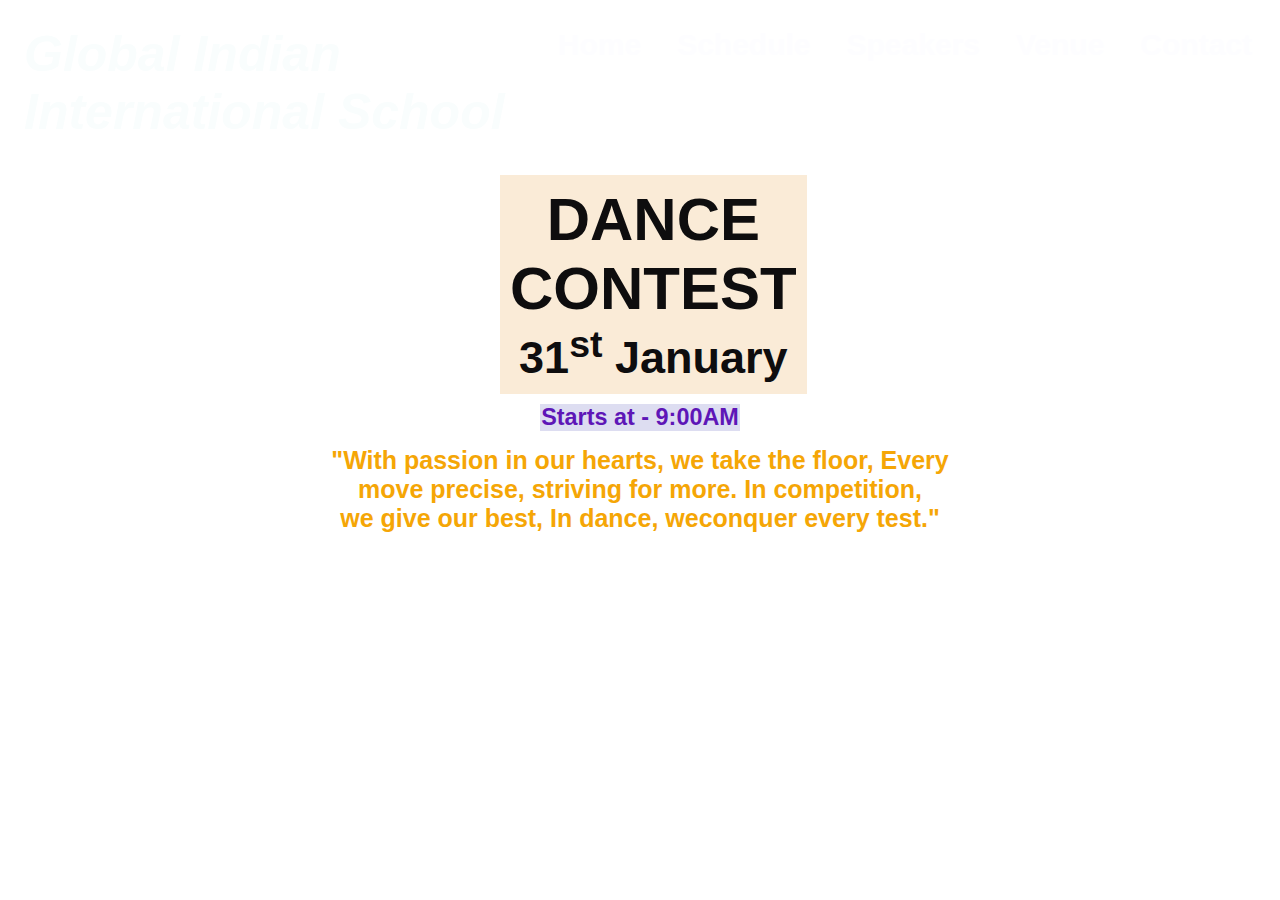
<file: index.html>
<!DOCTYPE html>
<html lang="en">
<head>
    <meta charset="UTF-8">
    <meta name="viewport" content="width=device-width, initial-scale=1.0">
    <title>Document</title>
    <link rel="stylesheet" href="style.css">
</head>
<body>
    <video autoplay muted loop id="background-video">
        <source src="https://videos.pexels.com/video-files/13078906/13078906-sd_640_360_30fps.mp4" type="video/mp4">
        Your browser does not support the video tag.
    </video>

    <nav class="navbar">
        <h1 class="logo"> <b>Global Indian <br>International School</b></h1>
        <ul>
            <li><a href="index.html">Home</a></li>
            <li><a href="schedule.html">Schedule</a></li>
            <li><a href="speaker.html">Speakers </a></li>
            <li><a href="venue.html">Venue</a></li>
            <li><a href="contact.html">Contact</a></li>
        </ul>
    </nav>
    <div class="heading">
        <h1>DANCE <br>CONTEST</h1>
        <h2>31<sup>st</sup> January</h2>
    </div>
    <div class="head3">
    <h3>Starts at - 9:00AM</h3>
</div>
<div class="para">
    <p> <b>"With passion in our hearts, we take the floor, Every <br> move precise, striving  for more. In competition, <br> we give our best, In dance, weconquer every test."</b></p>
</div>

</body>
</html>
</file>
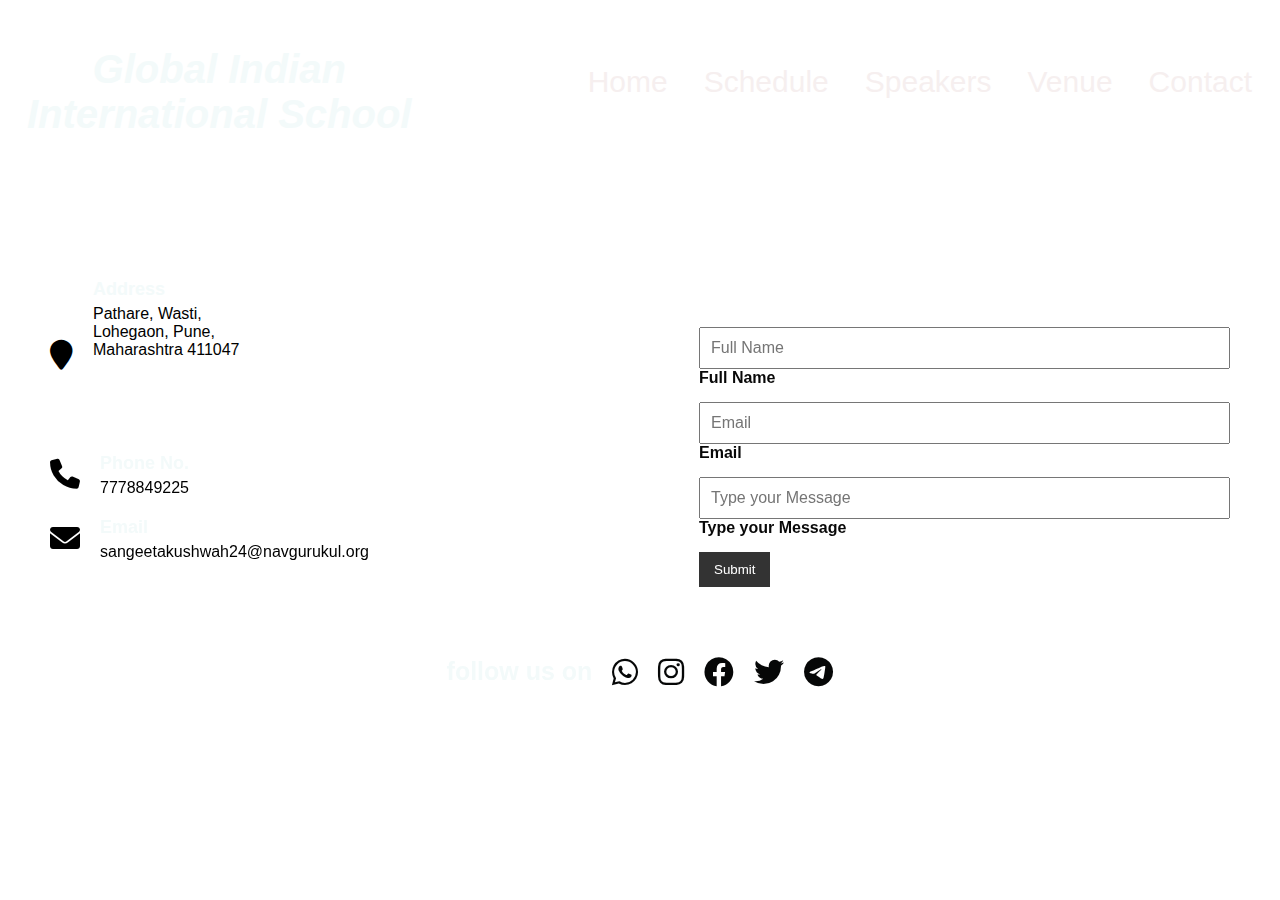
<file: contact.html>
<!DOCTYPE html>
<html lang="en">
<head>
    <meta charset="UTF-8">
    <meta name="viewport" content="width=device-width, initial-scale=1.0">
    <title>Contact Us</title>
    <link rel="stylesheet" href="contact.css">
    <link rel="stylesheet" href="https://cdnjs.cloudflare.com/ajax/libs/font-awesome/6.0.0-beta3/css/all.min.css">
</head>
<body>
    <nav class="navbar">
        <h1 class="logo"> <b>Global Indian <br>International School</b></h1>
        <ul>
            <li><a href="index.html">Home</a></li>
            <li><a href="schedule.html">Schedule</a></li>
            <li><a href="speaker.html">Speakers </a></li>
            <li><a href="venue.html">Venue</a></li>
            <li><a href="contact.html">Contact</a></li>
        </ul>
    </nav>
<h1><b> Contact Us </b> </h1>
    <section>
            <div class="container">
                <div class="contactInfo">
                    <div class="box">
                        <div class="icon">
                            <i class="fa fa-map-marker" aria-hidden="true"></i>
                        </div>
                        <div class="text">
                            <h3>Address</h3>
                            <p>Pathare, Wasti, Lohegaon, Pune, Maharashtra 411047</p>
                            <div class="map-container">
                                <iframe src="https://www.google.com/maps/embed?pb=!1m18!1m12!1m3!1d3766.778741289929!2d73.99333461475708!3d18.571418587401866!2m3!1f0!2f0!3f0!3m2!1i1024!2i768!4f13.1!3m3!1m2!1s0x3bc2c69dd5b048ff%3A0x97c9e4d66cc27d79!2sPathare%2C%20Wasti%2C%20Lohegaon%2C%20Pune%2C%20Maharashtra%20411047!5e0!3m2!1sen!2sin!4v1693515471314!5m2!1sen!2sin" width="600" height="450" style="border:0;" allowfullscreen="" loading="lazy" referrerpolicy="no-referrer-when-downgrade"></iframe>
                            </div>
                        </div>
                    </div>
                    <div class="box">
                        <div class="icon">
                            <i class="fa fa-phone" aria-hidden="true"></i>
                        </div>
                        <div class="text">
                            <h3>Phone No.</h3>
                            <p>7778849225</p>
                        </div>
                    </div>
                    <div class="box">
                        <div class="icon">
                            <i class="fa-solid fa-envelope"></i>
                         </div>
                        <div class="text">
                          <h3>Email</h3>
                          <p>sangeetakushwah24@navgurukul.org</p>
                        </div>
                   </div>
                </div>   
            </div>
        <div class="contactForm">
            <form class="send-msg">
                <h2>Send Message</h2>
                <div class="inputBox">
                    <input type="text" placeholder="Full Name" required="required">
                     <span><b> Full Name</b> </span>
                </div> 
                <div class="inputBox">
                    <input type="text" placeholder="Email" name="" required="required">
                     <span><b>Email</b></span>
                </div>
                <div class="inputBox">
                    <input type="text" placeholder="Type your Message" name="" required="required">
                      <span><b> Type your Message</b> </span>
                    </div>
                    <button class="btn">Submit</button>
            </form>
        </div>
    </section>
    <div class="icons">
        <h4 class="icons-head">follow us on</h4>
            <i class="fa-brands fa-whatsapp"></i>
            <i class="fa-brands fa-instagram"></i>
            <i class="fa-brands fa-facebook"></i>
            <i class="fa-brands fa-twitter"></i>
            <i class="fa-brands fa-telegram"></i>
            </div>
</body>
</html>
</file>
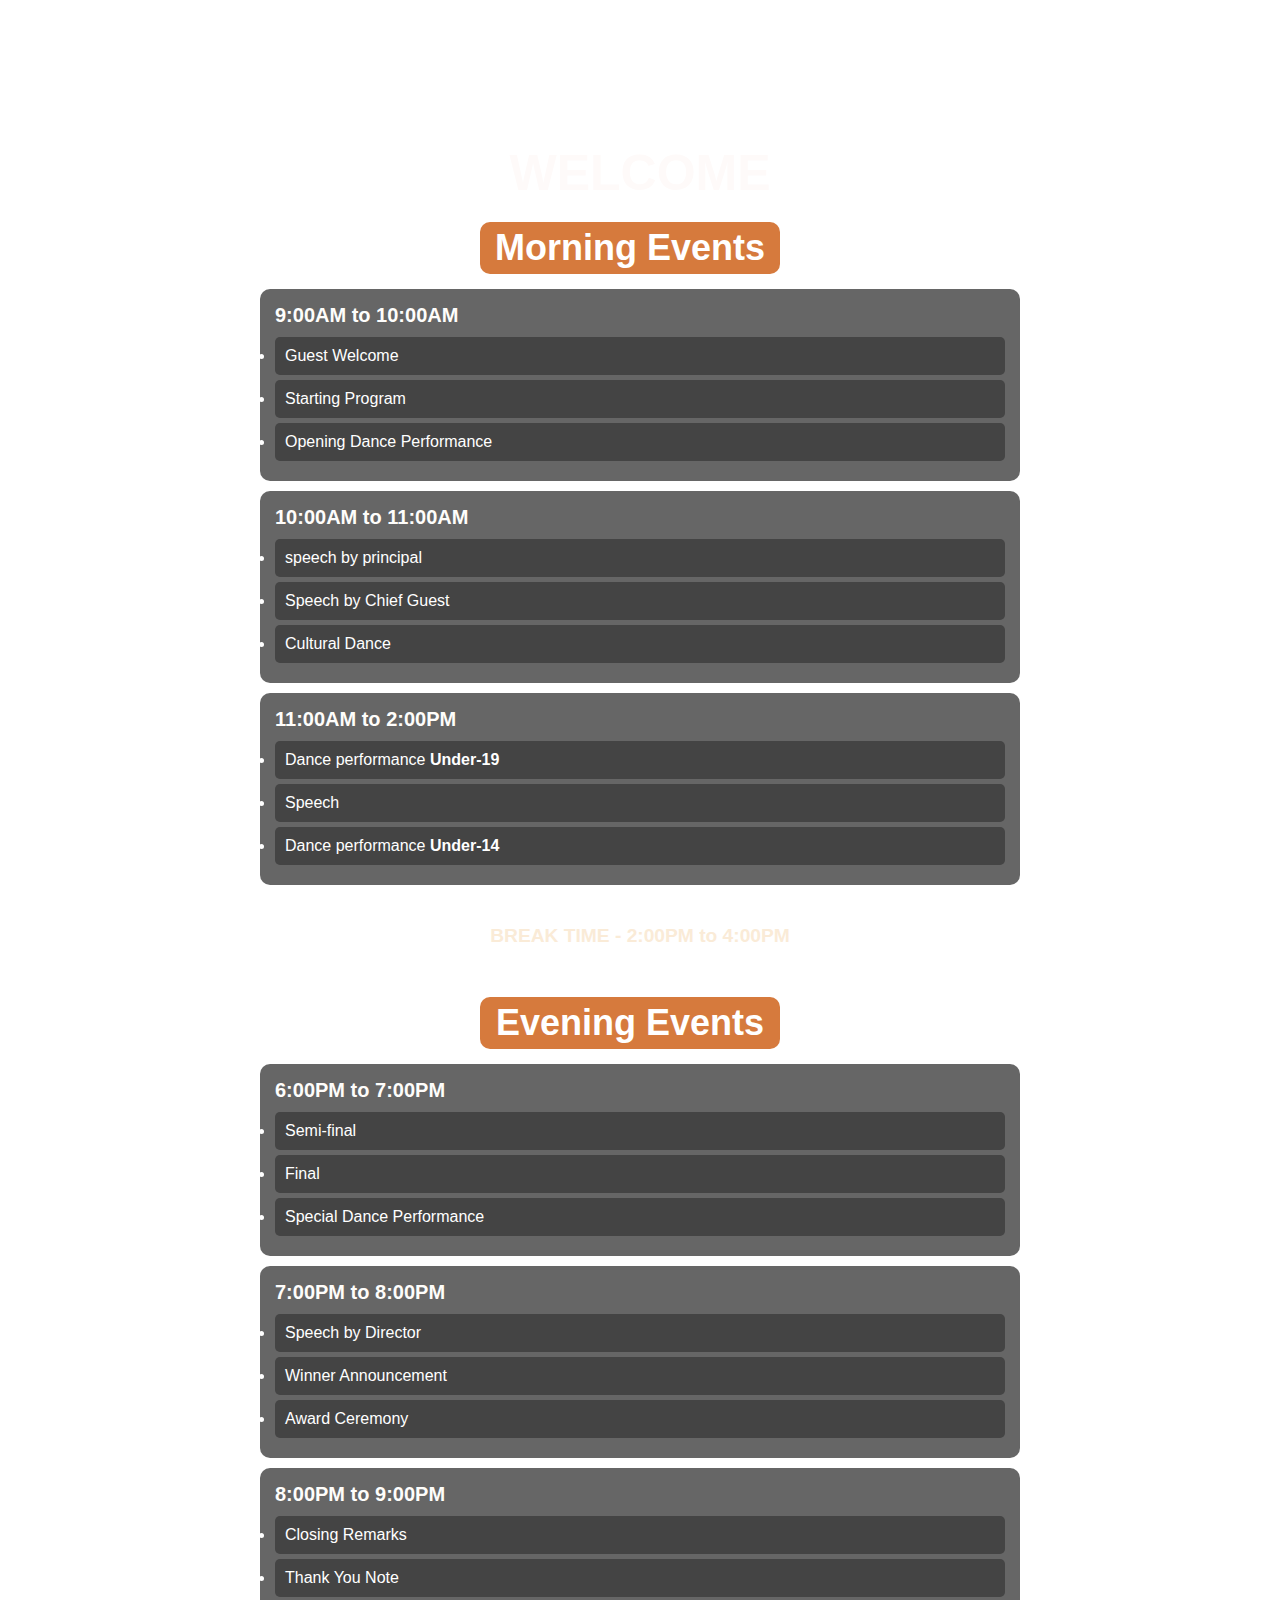
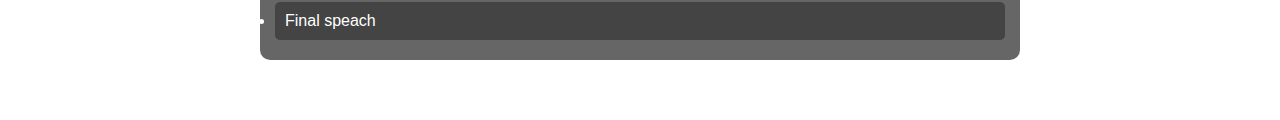
<file: schedule.html>
<!DOCTYPE html>
<html lang="en">
<head>
    <meta charset="UTF-8">
    <meta name="viewport" content="width=device-width, initial-scale=1.0">
    <title>Document</title>
    <link rel="stylesheet" href="schedule.css"> 
</head>
<body>
    <nav class="navbar">
        <h1 class="logo"> <b>Global Indian <br>International School</b></h1>
        <ul>
            <li><a href="index.html">Home</a></li>
            <li><a href="schedule.html">Schedule</a></li>
            <li><a href="speaker.html">Speakers </a></li>
            <li><a href="venue.html">Venue</a></li>
            <li><a href="contact.html">Contact</a></li>
        </ul>
    </nav>
    <h1 class="head1"> <b>WELCOME</b></h1>
    <div class="schedule">
        <div class="shift morning-shift">
            <div class="head"><h2>Morning Events</h2></div>
            <div class="time-block">
                <h3>9:00AM to 10:00AM</h3>
                <ul>
                    <li>Guest Welcome</li>
                    <li>Starting Program</li>
                    <li>Opening Dance Performance</li>
                </ul>
            </div>

            <div class="time-block">
                <h3>10:00AM to 11:00AM</h3>
                <ul>
                    <li>speech by principal</li>
                    <li>Speech by Chief Guest</li>
                    <li>Cultural Dance</li>
                </ul>
            </div>

            <div class="time-block">
                <h3>11:00AM to 2:00PM</h3>
                <ul>
                    <li> Dance performance <b>Under-19</b></li>
                    <li>Speech</li>
                    <li>Dance performance <b>Under-14</b></li>
                </ul>
            </div>
        </div>

        <h6 class="break">BREAK TIME - 2:00PM to 4:00PM</h6>

        <div class="shift evening-shift">
            <div class="head"><h2>Evening Events</h2></div>
            <div class="time-block">
                <h3>6:00PM to 7:00PM</h3>
                <ul>
                    <li>Semi-final</li>
                    <li>Final</li>
                    <li>Special Dance Performance</li>
                </ul>
            </div>

            <div class="time-block">
                <h3>7:00PM to 8:00PM</h3>
                <ul>
                    <li>Speech by Director</li>
                    <li>Winner Announcement</li>
                    <li>Award Ceremony</li>
                </ul>
            </div>

            <div class="time-block">
                <h3>8:00PM to 9:00PM</h3>
                <ul>
                    <li>Closing Remarks</li>
                    <li>Thank You Note</li>
                    <li>Final speach </li>
                </ul>
            </div>
        </div>
    </div>
</body>
</html>
</file>
<file: style.css>
* {
    margin: 0;
    padding: 0;
}

body {
    position: relative;
    font-family: Arial, sans-serif;
    color: white;
}

#background-video {
    position: absolute;
    top: 0;
    left: 0;
    width: 100%;
    height: 100%;
    object-fit: cover;
    z-index: -1;
}

.navbar {
    display: flex;
    justify-content: space-between; 
    align-items: center;
    padding: 20px;
    position: relative;
    z-index: 1; 
}

.logo {
    font-style: italic;
    font-size: 50px;
    padding: 4px;
    border-radius: 20px;
    color: #f9fdfd;
}

.navbar ul {
    list-style-type: none;
    display: flex;
    margin-bottom: 40px;
    padding: 0;
}

.navbar ul li {
    margin-left: 20px;
}

.navbar ul li a {
    color: #fdfdff;
    font-weight: bold;
    text-decoration: none;
    font-size: 30px;
    display: block;
    padding: 8px;
    transition: color 0.3s, background-color 0.3s;
    cursor: pointer;
    margin-bottom: 35px;
}

.navbar ul li a:hover {
    color: #090907;
    background-color: rgba(249, 250, 251, 0.957);
    border-radius: 4%;
}

.heading {
    text-align: center;
    margin-top: 10px;
    margin-right: 30px;
    margin-left: 500px;
    font-size: 30px;
    color:#0e0d0e;
    background-color: antiquewhite;
    width: fit-content;
    padding: 10px;
}

.head3 {
    text-align: center;
    background-color: rgb(221, 221, 241);
    font-size: 20px;
    margin-top: 10px;
    width: 200px;
    color: #5e16b7;
    margin: 10px auto;
}

.para {
    font-size: 25px;
    text-align: center;
    margin-top: 15px;
    margin-bottom: 40px;
    color: rgb(245, 166, 6);
}

/* Responsive Styles */
@media (max-width: 768px) {
    .logo {
        font-size: 40px;
    }
    
    .navbar ul li a {
        font-size: 24px;
        padding: 6px;
    }

    .heading {
        margin-top: 80px;
        font-size: 25px;
    }

    .head3 {
        font-size: 18px;
        width: 180px;
    }

    .para {
        font-size: 22px;
    }
}

@media (max-width: 480px) {
    .navbar {
        flex-direction: column;
        align-items: flex-start;
    }
    
    .logo {
        font-size: 35px;
        margin-bottom: 10px;
    }

    .navbar ul {
        flex-direction: column;
        align-items: flex-start;
    }

    .navbar ul li {
        margin-left: 0;
        margin-bottom: 10px;
    }

    .navbar ul li a {
        font-size: 22px;
        padding: 5px;
    }

    .heading {
        margin-top: 60px;
        font-size: 20px;
    }

    .head3 {
        font-size: 16px;
        width: 160px;
    }

    .para {
        font-size: 20px;
    }
}
</file>
<file: contact.css>
* {
    margin: 0px;
    padding: 0px;
    box-sizing: border-box;
    font-family: sans-serif;
}

body {
    background-image: url(https://media.istockphoto.com/id/1152029950/photo/shiny-disco-ball-with-lightning-effects-on-stage.jpg?s=612x612&w=0&k=20&c=dQmrWJth9QXi-RFKji0GJuLp_5-pCvopOv7Jn9dRw0Q=);
    background-position: center;
    background-repeat: no-repeat;
    background-size: cover;
}

.navbar {
    display: flex;
    justify-content: space-between;
    align-items: center;
    padding: 20px;
}

.navbar ul {
    list-style-type: none;
    display: flex;
    margin-left: auto;
}

.navbar ul li {
    margin-left: 20px;
}

.navbar ul li a {
    color: #f6efef;
    text-decoration: none;
    font-size: 30px;
    padding: 8px;
    transition: color 0.3s, background-color 0.3s;
}

.navbar ul li a:hover {
    color: #0e0e0a;
    background-color: rgba(249, 250, 251, 0.957);
    border-radius: 4%;
}

.logo {
    font-style: italic;
    font-size: 40px;
    padding: 7px;
    border-radius: 30px;
    color: #f3fafa;
}

h1 {
    text-align: center;
    margin-top: 20px;
    font-size: 2.5em;
    color: white;
}

section {
    display: flex;
    flex-direction: row;
    justify-content: space-between;
    padding: 50px;
}

.contactInfo, .contactForm {
    width: 45%;
}

.contactInfo .box {
    display: flex;
    align-items: center;
    margin-bottom: 20px;
}

.contactInfo .box .icon {
    font-size: 30px;
    margin-right: 20px;
}

.contactInfo .box .text h3 {
    margin-bottom: 5px;
    font-size: 18px;
    font-weight: bold;
    color: #f3fafa;
}

.contactInfo .box .text p {
    font-size: 16px;
}

.contactForm {
    margin-left: 20px;
}

.contactForm h2 {
    margin-bottom: 20px;
    font-size: 24px;
    color: white;
}

.contactForm .inputBox {
    margin-bottom: 15px;
    color: rgb(8, 8, 8);
}

.contactForm .inputBox input {
    width: 100%;
    padding: 10px;
    font-size: 16px;
}

.contactForm .inputBox span {
    font-weight: bold;
}

.btn {
    padding: 10px 15px;
    background-color: #333;
    color: #fff;
    border: none;
    cursor: pointer;
    transition: background-color 0.3s;
}

.btn:hover {
    background-color: #f3fafa;
    color: #090907;
}

.map-container {
    margin-top: 20px;
}

.map-container iframe {
    width: 50px;
    height: 50px;
    border: 0;
}

.contact {
    margin-bottom: 20px;
}

.icons {
    display: flex;
    gap: 20px;
    justify-content: center;
    margin-top: 20px;
}

.icons i {
    color: rgb(6, 7, 7);
    font-size: 30px;
    transition: color 0.3s;
}

.icons i:hover {
    color: #1cabae;
}

.icons-head {
    font-size: 25px;
    color: #f3fafa;
}

@media (max-width: 768px) {
    .navbar ul li a {
        font-size: 20px;
        padding: 5px;
    }

    .navbar ul li {
        margin-left: 10px;
    }

    h1 {
        font-size: 1.8em;
    }

    section {
        flex-direction: column;
        padding: 20px;
    }

    .contactInfo, .contactForm {
        width: 100%;
        margin-bottom: 20px;
    }

    .contactForm {
        margin-left: 0;
    }

    .map-container iframe {
        height: 200px;
    }
}

@media (max-width: 480px) {
    .navbar ul {
        flex-direction: column;
        align-items: flex-end;
    }

    .navbar ul li {
        margin-left: 0;
        margin-bottom: 10px;
    }

    h1 {
        font-size: 1.5em;
    }

    .btn {
        padding: 8px 12px;
    }

    .contactInfo .box .icon {
        font-size: 25px;
        margin-right: 15px;
    }
}
</file>
<file: schedule.css>
* {
    margin: 0;
    padding: 0;
    box-sizing: border-box;
}

body {
    background-image: url(https://media.istockphoto.com/id/1152029950/photo/shiny-disco-ball-with-lightning-effects-on-stage.jpg?s=612x612&w=0&k=20&c=dQmrWJth9QXi-RFKji0GJuLp_5-pCvopOv7Jn9dRw0Q=);
    background-repeat: no-repeat;
    background-size: cover;
    font-family: Arial, sans-serif;
}

.navbar {
    display: flex;
    justify-content: space-between;
    align-items: center;
    padding: 20px;
    position: relative;
}

.navbar ul {
    list-style-type: none;
    display: flex;
    margin: 0;
    padding: 0;
}

.navbar ul li {
    margin-left: 20px;
}

.navbar ul li a {
    color: #ffffff;
    text-decoration: none;
    font-size: 30px;
    display: block;
    padding: 8px;
    transition: color 0.3s, background-color 0.3s;
    cursor: pointer;
}

.navbar ul li a:hover {
    color: #090907;
    background-color: rgba(249, 250, 251, 0.957);
    border-radius: 4%;
}

.heading {
    text-align: end;
    margin-top: 100px;
    margin-right: 30px;
    font-size: 30px;
}

.head3 {
    text-align: end;
    background-color: rgb(193, 193, 241);
    font-size: 20px;
    margin-right: 30px;
    margin-top: 10px;
    width: 200px;
    margin-left: auto;
}

.logo {
    font-style: italic;
    font-size: 40px;
    padding: 7px;
    border-radius: 30px;
    color: #ffffff;
}

.head1 {
    text-align: center;
    color: rgb(254, 250, 249);
    font-size: 50px;
}

.schedule {
    max-width: 800px;
    margin: 0 auto;
    padding: 20px;
    border-radius: 10px;
}

.shift {
    margin-bottom: 40px;
}

.head {
    background-color: #d67a3d;
    color: #ffffff;
    padding: 5px;
    margin-bottom: 15px;
    border-radius: 10px;
    text-align: center;
    font-size: 24px;
    width: 100%;
    max-width: 300px;
    margin-left: 220px;
}

.time-block {
    padding: 15px;
    margin-bottom: 10px;
    background-color: rgba(0, 0, 0, 0.6);
    border-radius: 10px;
}

.time-block h3 {
    margin: 0 0 10px;
    font-size: 20px;
    color: #fefdfb;
}

.time-block ul {
    padding: 0;
    margin: 0;
}

.time-block ul li {
    color: #ffffff;
    background-color: #444;
    padding: 10px;
    margin-bottom: 5px;
    border-radius: 5px;
    transition: background-color 0.3s ease;
}

.time-block ul li:hover {
    background-color: #f39c12;
    color: #1e1e1e;
}

.break {
    font-size: larger;
    color: antiquewhite;
    margin-bottom: 50px;
    text-align: center;
}

/* Responsive Styles */
@media (max-width: 768px) {
    .navbar ul li a {
        font-size: 24px;
    }

    .heading {
        font-size: 24px;
        margin-right: 20px;
    }

    .head1 {
        font-size: 40px;
    }

    .schedule {
        padding: 15px;
    }

    .head {
        font-size: 20px;
        padding: 10px;
    }

    .time-block h3 {
        font-size: 18px;
    }

    .time-block ul li {
        padding: 8px;
        font-size: 14px;
    }
}

@media (max-width: 480px) {
    .navbar ul {
        flex-direction: column;
        align-items: flex-start;
    }

    .navbar ul li {
        margin-left: 0;
        margin-bottom: 10px;
    }

    .navbar ul li a {
        font-size: 20px;
    }

    .heading {
        font-size: 20px;
        margin-right: 15px;
    }

    .head1 {
        font-size: 30px;
    }

    .head {
        font-size: 18px;
        padding: 8px;
    }

    .time-block h3 {
        font-size: 16px;
    }

    .time-block ul li {
        padding: 6px;
        font-size: 12px;
    }
}
</file>
